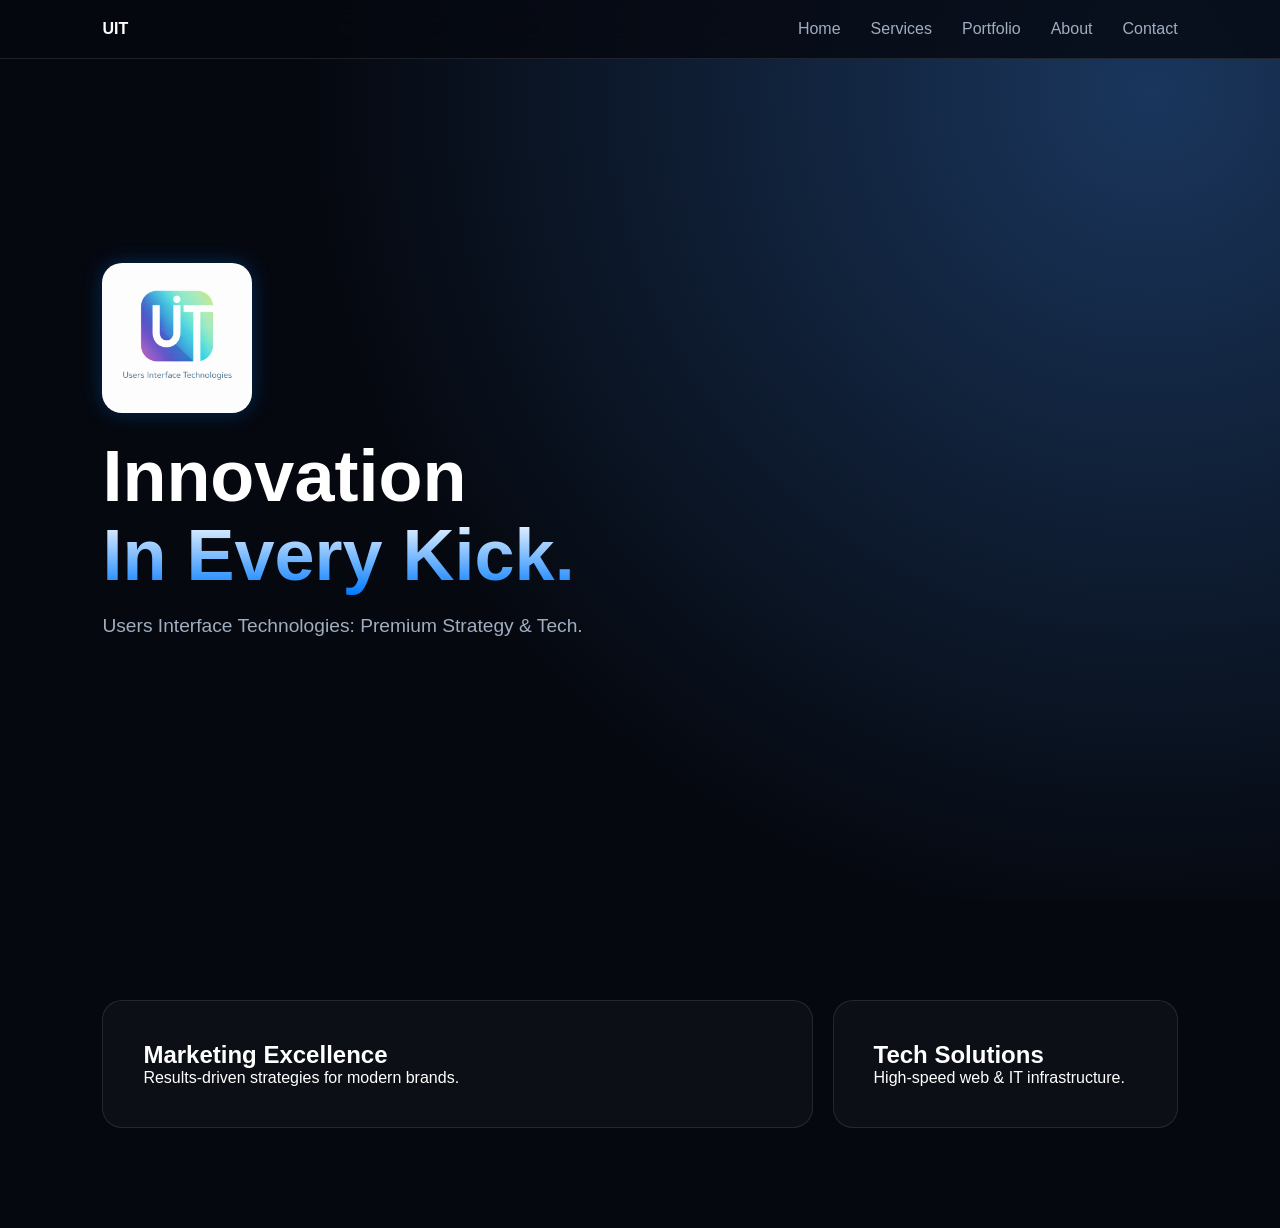
<file: index.html>
<!DOCTYPE html>
<html lang="en">
<head>
    <meta charset="UTF-8">
    <title>UIT | Innovation in Motion</title>
    <link rel="icon" type="image/jpeg" href="logo.jpg.jpeg">
    <link rel="stylesheet" href="style.css">
</head>
<body>
    <nav>
        <div class="logo"><strong>UIT</strong></div>
        <ul class="nav-links">
            <li><a href="index.html">Home</a></li>
            <li><a href="services.html">Services</a></li>
            <li><a href="portfolio.html">Portfolio</a></li>
            <li><a href="about.html">About</a></li>
            <li><a href="contact.html">Contact</a></li>
        </ul>
    </nav>

    <header class="hero">
        <div class="hero-content">
            <img src="logo.jpg.jpeg" alt="UIT Logo Large" style="width: 150px; margin-bottom: 20px; border-radius: 20px; box-shadow: 0 0 20px var(--accent-glow);">
            <h1>Innovation<br>In Every Kick.</h1>
            <p style="color:var(--text-dim); margin-top:20px; font-size:1.2rem;">Users Interface Technologies: Premium Strategy & Tech.</p>
        </div>
        
    </header>

    <section id="next" class="bento-grid reveal">
        <div class="card wide"><h2>Marketing Excellence</h2><p>Results-driven strategies for modern brands.</p></div>
        <div class="card"><h2>Tech Solutions</h2><p>High-speed web & IT infrastructure.</p></div>
    </section>

    <script>
        function kickOff() {
            document.getElementById('kickPlayer').classList.add('kick-away');
            setTimeout(() => { document.getElementById('next').scrollIntoView(); }, 600);
        }
        window.addEventListener('scroll', () => {
            const reveals = document.querySelectorAll('.reveal');
            reveals.forEach(r => {
                let windowHeight = window.innerHeight;
                let revealTop = r.getBoundingClientRect().top;
                if (revealTop < windowHeight - 150) { r.classList.add('active'); }
            });
        });
    </script>
</body>
</html>
</file>
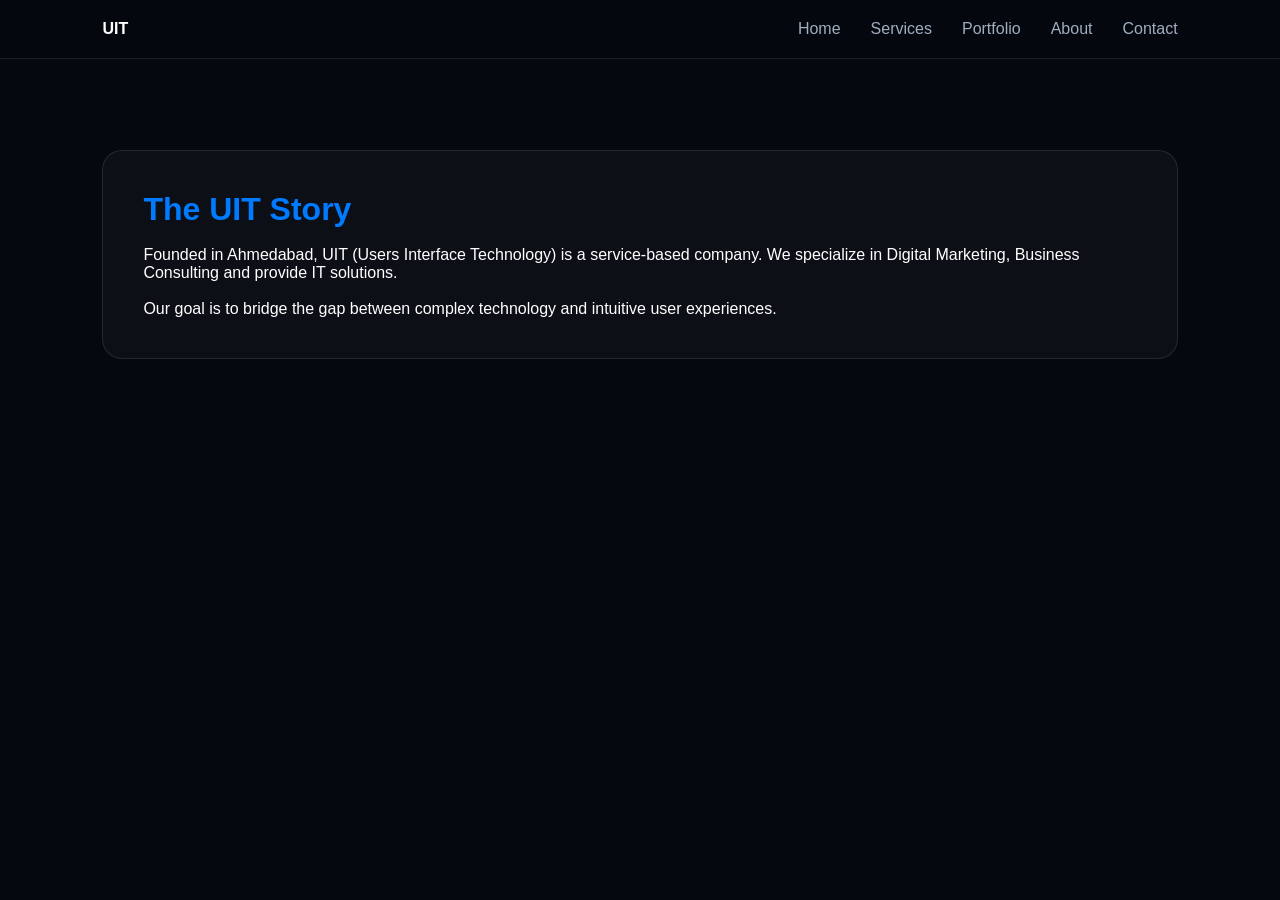
<file: about.html>
<!DOCTYPE html>
<html lang="en">
<head>
    <meta charset="UTF-8">
    <title>UIT | About Us</title>
    <link rel="stylesheet" href="style.css">
</head>
<body>
    <nav>
        <div class="logo"><strong>UIT</strong></div>
        <ul class="nav-links">
            <li><a href="index.html">Home</a></li>
            <li><a href="services.html">Services</a></li>
            <li><a href="portfolio.html">Portfolio</a></li>
            <li><a href="about.html">About</a></li>
            <li><a href="contact.html">Contact</a></li>
        </ul>
    </nav>

    <main style="padding: 150px 8%;">
        <div class="card wide">
            <h1 style="color:var(--primary-blue);">The UIT Story</h1>
            <br>
            <p>Founded in Ahmedabad, UIT (Users Interface Technology) is a service-based company. We specialize in Digital Marketing, Business Consulting and provide IT solutions.</p>
            <br>
            <p>Our goal is to bridge the gap between complex technology and intuitive user experiences.</p>
        </div>
    </main>
</body>
</html>
</file>
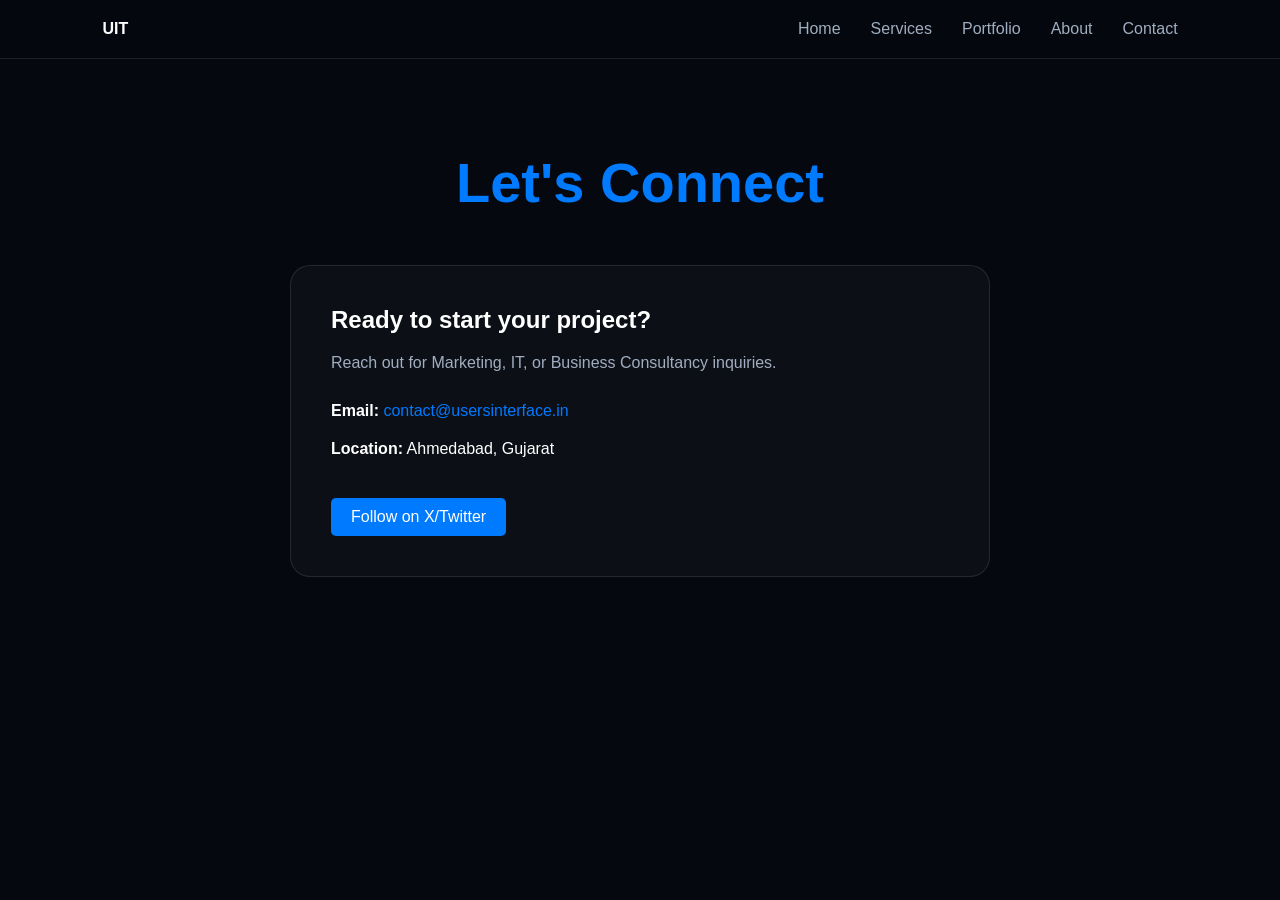
<file: contact.html>
<!DOCTYPE html>
<html lang="en">
<head>
    <meta charset="UTF-8">
    <title>UIT | Contact Us</title>
    <link rel="stylesheet" href="style.css">
</head>
<body>
    <nav>
        <div class="logo"><strong>UIT</strong></div>
        <ul class="nav-links">
            <li><a href="index.html">Home</a></li>
            <li><a href="services.html">Services</a></li>
            <li><a href="portfolio.html">Portfolio</a></li>
            <li><a href="about.html">About</a></li>
            <li><a href="contact.html">Contact</a></li>
        </ul>
    </nav>

    <main style="padding: 150px 8%; text-align: center;">
        <h1 style="color:var(--primary-blue); font-size: 3.5rem;">Let's Connect</h1>
        <div class="card" style="max-width: 700px; margin: 50px auto; text-align: left;">
            <h2 style="margin-bottom: 20px;">Ready to start your project?</h2>
            <p style="color:var(--text-dim); margin-bottom: 30px;">Reach out for Marketing, IT, or Business Consultancy inquiries.</p>
            
            <div style="margin-bottom: 20px;">
                <strong>Email:</strong> <span style="color:var(--primary-blue);">contact@usersinterface.in</span>
            </div>
            <div style="margin-bottom: 20px;">
                <strong>Location:</strong> Ahmedabad, Gujarat
            </div>
            
            <a href="https://twitter.com/UIT_Agency" class="btn" style="background:var(--primary-blue); color:white; padding: 10px 20px; text-decoration:none; border-radius:5px; display:inline-block; margin-top:20px;">Follow on X/Twitter</a>
        </div>
    </main>
</body>
</html>
</file>
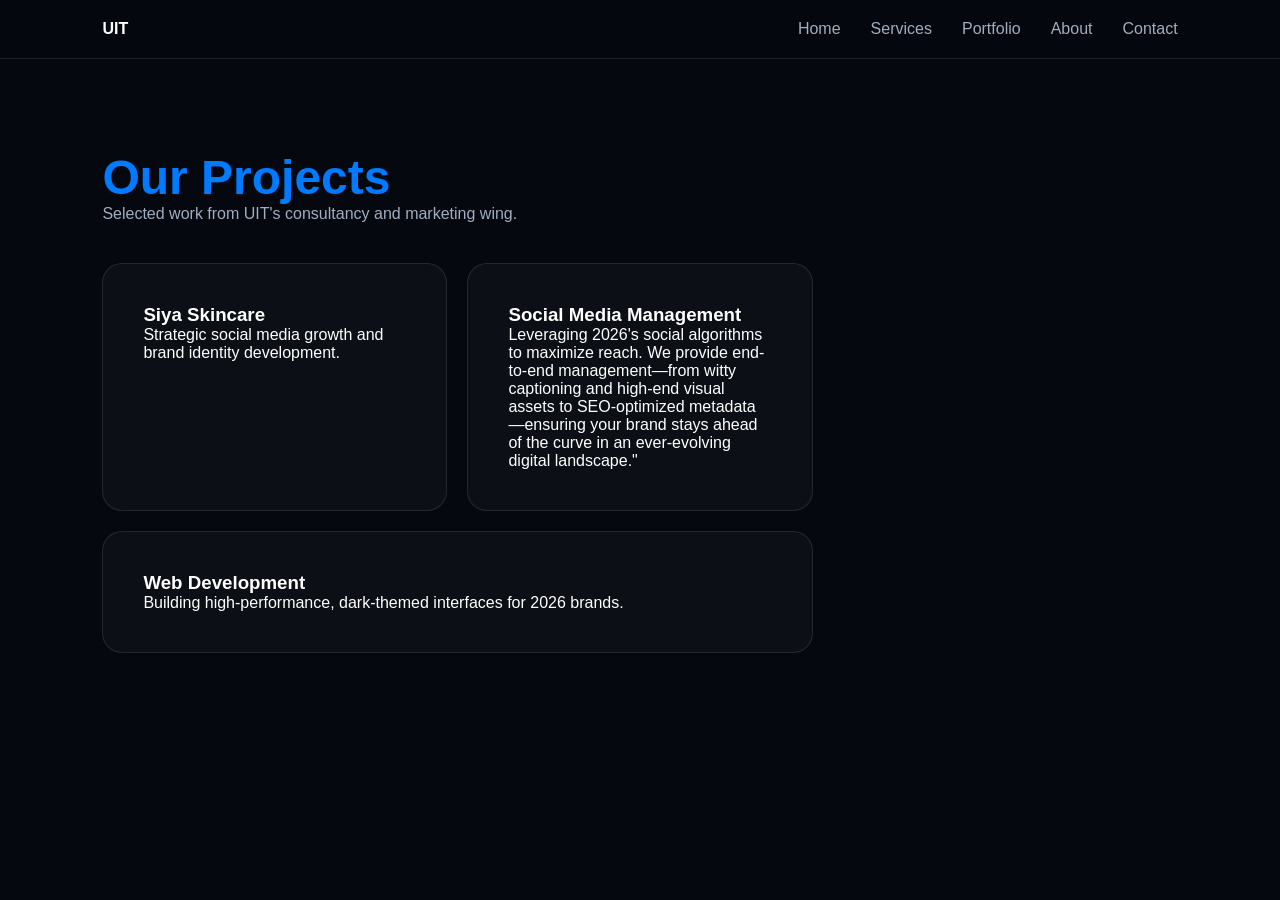
<file: portfolio.html>
<!DOCTYPE html>
<html lang="en">
<head>
    <meta charset="UTF-8">
    <title>UIT | Portfolio</title>
    <link rel="stylesheet" href="style.css">
</head>
<body>
    <nav>
        <div class="logo"><strong>UIT</strong></div>
        <ul class="nav-links">
            <li><a href="index.html">Home</a></li>
            <li><a href="services.html">Services</a></li>
            <li><a href="portfolio.html">Portfolio</a></li>
            <li><a href="about.html">About</a></li>
            <li><a href="contact.html">Contact</a></li>
        </ul>
    </nav>

    <main style="padding: 150px 8%;">
        <h1 style="color:var(--primary-blue); font-size: 3rem;">Our Projects</h1>
        <p style="color:var(--text-dim); margin-bottom: 40px;">Selected work from UIT's consultancy and marketing wing.</p>
        
        <div class="bento-grid" style="padding: 0;">
            
            <div class="card">
                <h3>Siya Skincare</h3>
                <p>Strategic social media growth and brand identity development.</p>
            </div>
            <div class="card">
                <h3>Social Media Management</h3>
                <p>Leveraging 2026's social algorithms to maximize reach. We provide end-to-end management—from witty captioning and high-end visual assets to SEO-optimized metadata—ensuring your brand stays ahead of the curve in an ever-evolving digital landscape."</p>
            </div>
            <div class="card wide">
                <h3>Web Development</h3>
                <p>Building high-performance, dark-themed interfaces for 2026 brands.</p>
            </div>
        </div>
    </main>
</body>
</html>
</file>
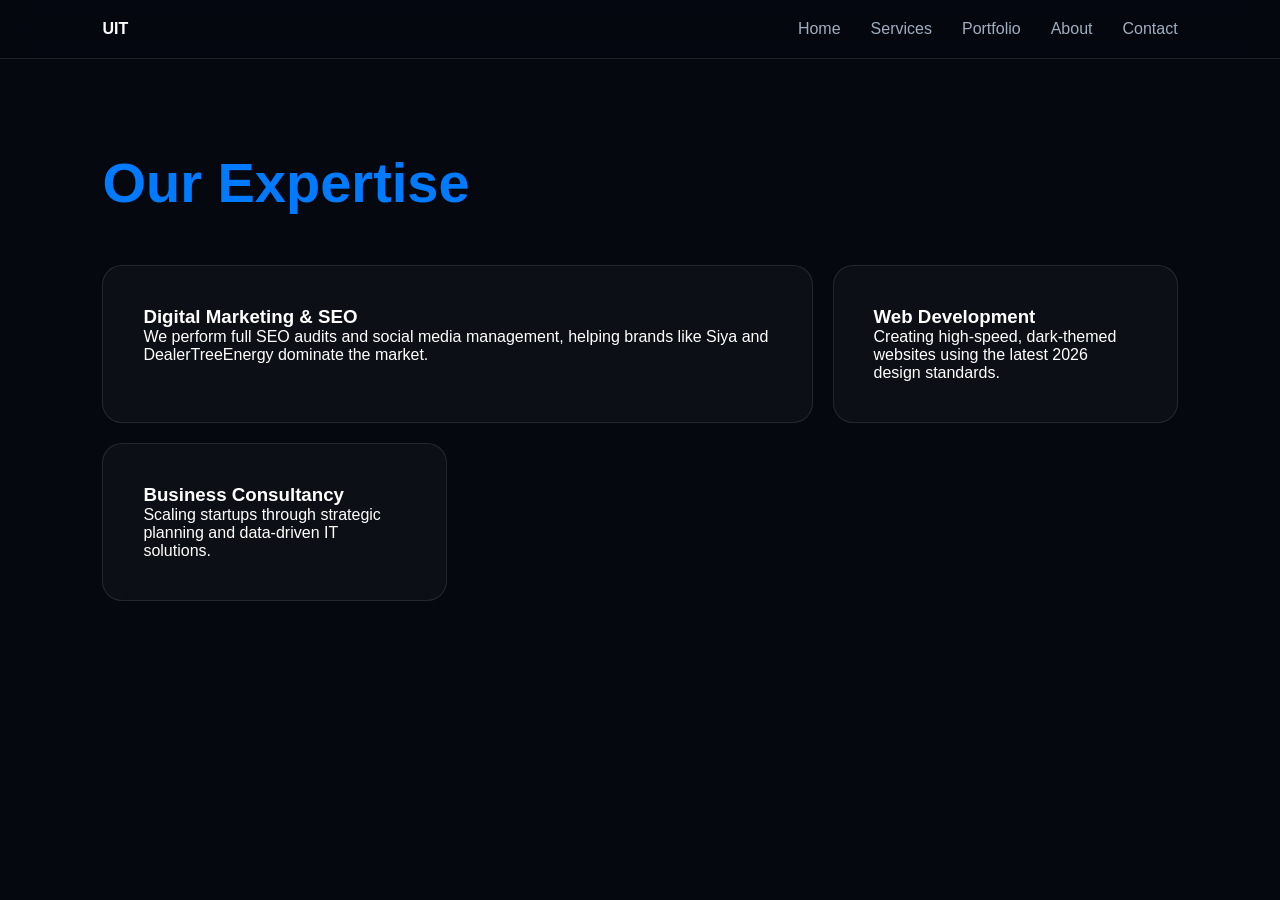
<file: services.html>
<!DOCTYPE html>
<html lang="en">
<head>
    <meta charset="UTF-8">
    <title>UIT | Services</title>
    <link rel="stylesheet" href="style.css">
</head>
<body>
    <nav>
        <div class="logo"><strong>UIT</strong></div>
        <ul class="nav-links">
            <li><a href="index.html">Home</a></li>
            <li><a href="services.html">Services</a></li>
            <li><a href="portfolio.html">Portfolio</a></li>
            <li><a href="about.html">About</a></li>
            <li><a href="contact.html">Contact</a></li>
        </ul>
    </nav>

    <main style="padding: 150px 8%;">
        <h1 style="font-size:3.5rem; color:var(--primary-blue);">Our Expertise</h1>
        <div class="bento-grid" style="padding: 50px 0;">
            <div class="card wide">
                <h3>Digital Marketing & SEO</h3>
                <p>We perform full SEO audits and social media management, helping brands like Siya and DealerTreeEnergy  dominate the market.</p>
            </div>
            <div class="card">
                <h3>Web Development</h3>
                <p>Creating high-speed, dark-themed websites using the latest 2026 design standards.</p>
            </div>
            <div class="card">
                <h3>Business Consultancy</h3>
                <p>Scaling startups through strategic planning and data-driven IT solutions.</p>
            </div>
        </div>
    </main>
</body>
</html>
</file>
<file: style.css>
/* UIT 2026 PREMIUM DARK THEME */
:root {
    --bg-dark: #05080f;
    --card-bg: rgba(255, 255, 255, 0.03);
    --border: rgba(255, 255, 255, 0.1);
    --primary-blue: #007aff; /* Electric Blue */
    --accent-glow: rgba(0, 122, 255, 0.3);
    --text-main: #ffffff;
    --text-dim: #a0aec0;
}

* { margin: 0; padding: 0; box-sizing: border-box; font-family: 'Segoe UI', sans-serif; }

body {
    background-color: var(--bg-dark);
    color: var(--text-main);
    overflow-x: hidden;
    scroll-behavior: smooth;
}

/* SCROLL REVEAL ANIMATION SETUP */
.reveal {
    opacity: 0;
    transform: translateY(30px);
    transition: all 0.8s ease-out;
}

.reveal.active {
    opacity: 1;
    transform: translateY(0);
}

/* NAVBAR */
nav {
    display: flex;
    justify-content: space-between;
    padding: 20px 8%;
    background: rgba(5, 8, 15, 0.8);
    backdrop-filter: blur(15px);
    position: fixed;
    width: 100%;
    top: 0;
    z-index: 1000;
    border-bottom: 1px solid var(--border);
}

.nav-links { display: flex; list-style: none; gap: 30px; }
.nav-links a { 
    text-decoration: none; color: var(--text-dim); 
    font-weight: 500; transition: 0.3s;
}
.nav-links a:hover { color: var(--primary-blue); }

/* HERO SECTION */
.hero {
    height: 100vh;
    display: flex;
    align-items: center;
    padding: 0 8%;
    background: radial-gradient(circle at 90% 10%, #1a365d 0%, #05080f 60%);
}

.hero h1 {
    font-size: 4.5rem;
    line-height: 1.1;
    background: linear-gradient(to bottom, #fff 50%, var(--primary-blue));
    -webkit-background-clip: text;
    -webkit-text-fill-color: transparent;
}






/* GLASS CARDS (BENTO GRID) */
.bento-grid {
    display: grid;
    grid-template-columns: repeat(3, 1fr);
    gap: 20px;
    padding: 100px 8%;
}

.card {
    background: var(--card-bg);
    border: 1px solid var(--border);
    padding: 40px;
    border-radius: 20px;
    transition: 0.4s;
}

.card:hover {
    background: rgba(0, 122, 255, 0.05);
    border-color: var(--primary-blue);
    box-shadow: 0 0 30px var(--accent-glow);
}

.wide { grid-column: span 2; }
</file>
